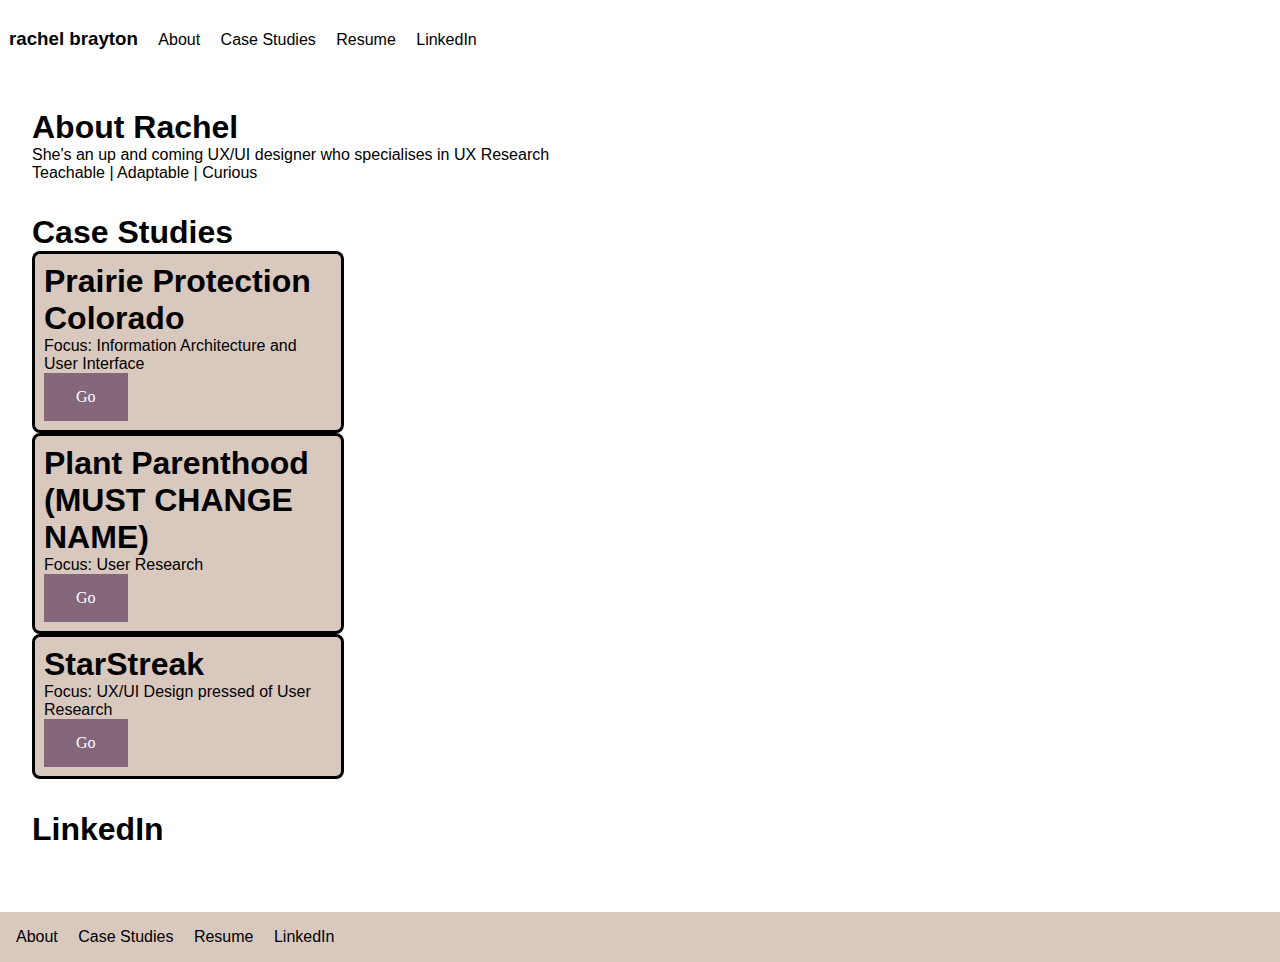
<file: html/index.html>
<!DOCTYPE html>
<html lang="en">
<head>
    <link rel="stylesheet" href="/css/styles.css">
</head>


   
<body>
    <!-- Header -->
<header><nav>
       <ul><li><h3>rachel brayton</h3></li>
                <li><a href="#about">About</a></li>
                <li><a href="#caseStudies">Case Studies</a></li>
                <li><a href="#resume">Resume</a></li>
                <li><a href="#contact">LinkedIn</a></li>
            </ul>
        </nav>
    </header>

    <!-- Main Content -->
 <main>
        <!-- About Section -->
        <section id="about">
            <h1>About Rachel</h1>
            <p>She's an up and coming UX/UI designer who specialises in UX Research</p>
            <p>Teachable | Adaptable | Curious </p>
            <p> </p>
        </section>

        <!-- Case Studies -->
        <section id="caseStudies">
            <h1>Case Studies</h1>
        <div>
                <div class="card" style="width: 18rem;">
                    <div class="card-body">
                      <h1 class="card-title">Prairie Protection Colorado</h1>
                      <p class="card-text">Focus: Information Architecture and User Interface </p>
                      <a href="#" class="btn">Go</a>
                    </div>
                    </div>

        </div>
                 <div class="card" style="width: 18rem;">
                        <div class="card-body">
                          <h1 class="card-title">Plant Parenthood (MUST CHANGE NAME)</h1>
                          <p class="card-text">Focus: User Research  </p>
                          <a href="#" class="btn">Go</a>
                        </div>
                        </div>
            <div>
                <div class="card" style="width: 18rem;">
                        <div class="card-body">
                            <h1 class="card-title">StarStreak</h1>
                            <p class="card-text">Focus: UX/UI Design pressed of User Research  </p>
                            <a href="#" class="btn">Go</a>
                        </div>
                </div>      
            </div>         
        </section>

        <!-- Contact Section -->
        <section id="contact">
            <h1>LinkedIn</h1>
            <!-- Your contact form or details go here -->
        </section>

    </main>

    <!-- Footer -->
    <footer>
        <nav>
            <ul>
                <li><a href="#about">About</a></li>
                <li><a href="#caseStudies">Case Studies</a></li>
                <li><a href="#resume">Resume</a></li>
                <li><a href="#contact">LinkedIn</a></li>
            </ul>
        </nav>
    </footer>


</body>
</html>
</file>
<file: css/styles.css>
/* Reset some default browser styles */
body, h1, h2, p, ul {
    margin: 0;
    padding: 0;
}


p {
    font-family: Arial, Helvetica, sans-serif;
}

#id 1/page
.class has a period



/* Basic styling */
body {
    font-family: libre, sans-serif;
    line-height: 1.6;
}

header {
    display: inline-block;
    padding: 9px;
    font-family: Arial, Helvetica, sans-serif;
}

h1 {
    font-family: Arial, Helvetica, sans-serif;
    color: black;
}

h3{
    font-family: Georgia, sans-serif;
} 


nav ul {     
    list-style: none;  
    display: block;
}

nav ul li {
    display: inline-block;
    margin-right: 1rem;
}

nav ul li a {
    color: black;
    text-decoration: none;
}

main {
    padding: 2rem;
}

section {
    margin-bottom: 2rem;
}

footer {
    background-color: #D8C8BD;
    color: #fff;
    text-align: none;
    padding: 1rem;
    font-family: Arial, Helvetica, sans-serif;
}
.card {
    background-color: #D8C8BD;
    display: inline-block;
    padding: 9px; 
    border: 3px solid black;
    border-radius: 8px;

}
.btn {
        background-color: #85677B;
        border: none;
        color: white;
        padding: 15px 32px;
        text-align: center;
        text-decoration: none;
        display: inline-block;
        font-size: 16px;
}
</file>
